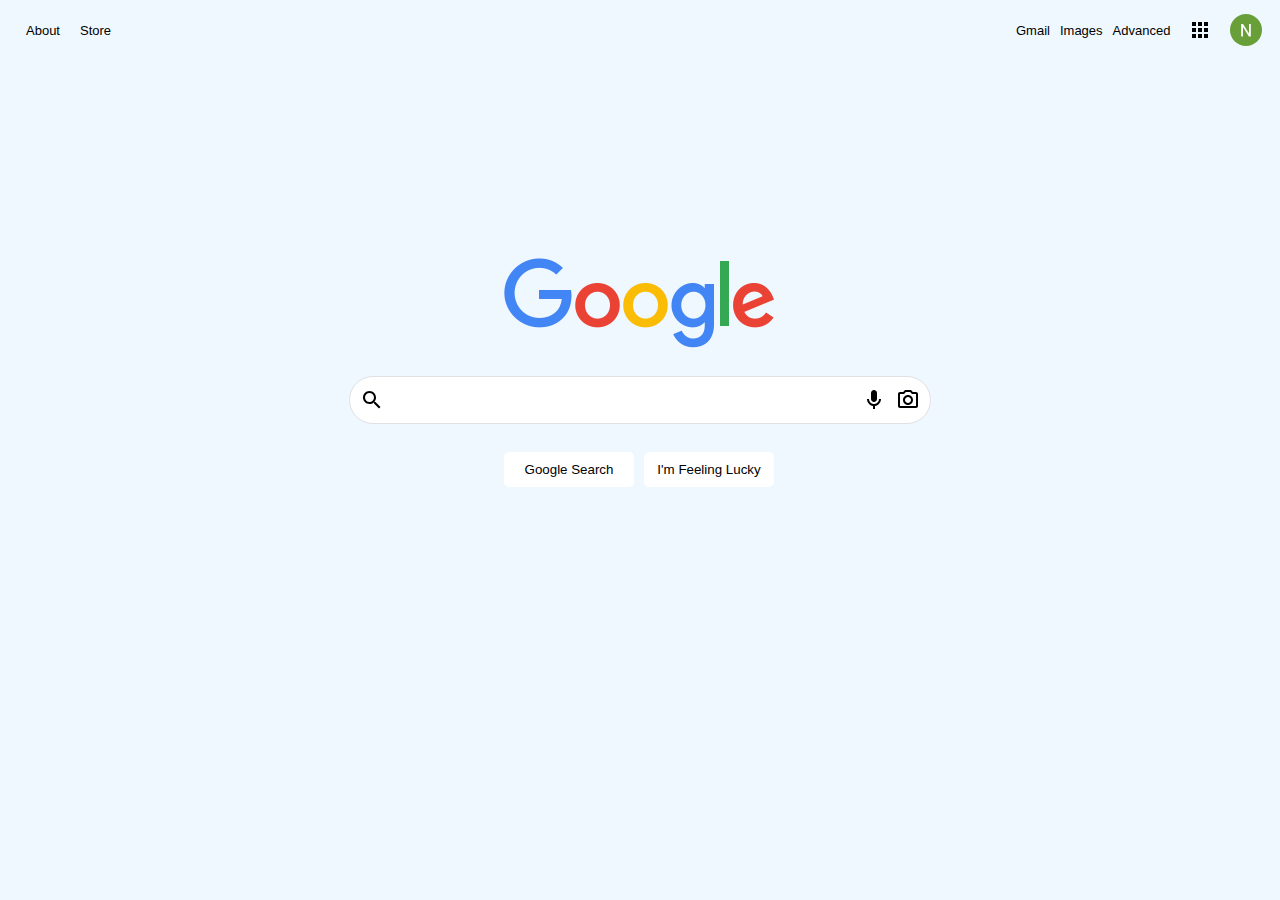
<file: index.html>
<!DOCTYPE html>
<html lang="en">
    <head>
      <meta charset="UTF-8">
      <meta name="viewport" content="width=device-width, initial-scale=1.0">
      <link rel="stylesheet" href="styles/shared.css">
      <link rel="stylesheet" href="styles/reg.css">
      <title>Google</title>
    </head>
    <body>
      <header id="header"> 
        <section id="left-section-header">
          <p id="about">About</p>
          <p id="store">Store</p>
        </section>
        <section id="right-section-header2">
          <p>Gmail</p>
          <a href="img-index.html">Images</a>
          <a href="adv-index.html">Advanced</a>
          <div id="apps-div">
            <img src="imgs/apps-icon.svg">
          </div>
          <img id="profile-img" src="imgs/my-channel.png">
        </section>
      </header>
      <main id="main">
        <img id="google-logo" src="imgs/google-logo.png">
        <form action="https://www.google.com/search">
          <div id="search-row">       
            <img id="search-icon" src="imgs/search-icon.svg">
            <input id="search-input" type="text" name="q">     
            <img id="mic-icon" src="imgs/mic-icon.svg">            
            <img id="camera-icon" src="imgs/camera-icon.svg">
          </div>
          <div id="search-buttons-div">
            <input id="search-button" type="submit" value="Google Search">
            <input id="search-button" type="submit" value="I'm Feeling Lucky" name="btnI">
          </div>
        </form>
      </main>
    </body>
</html>
</file>
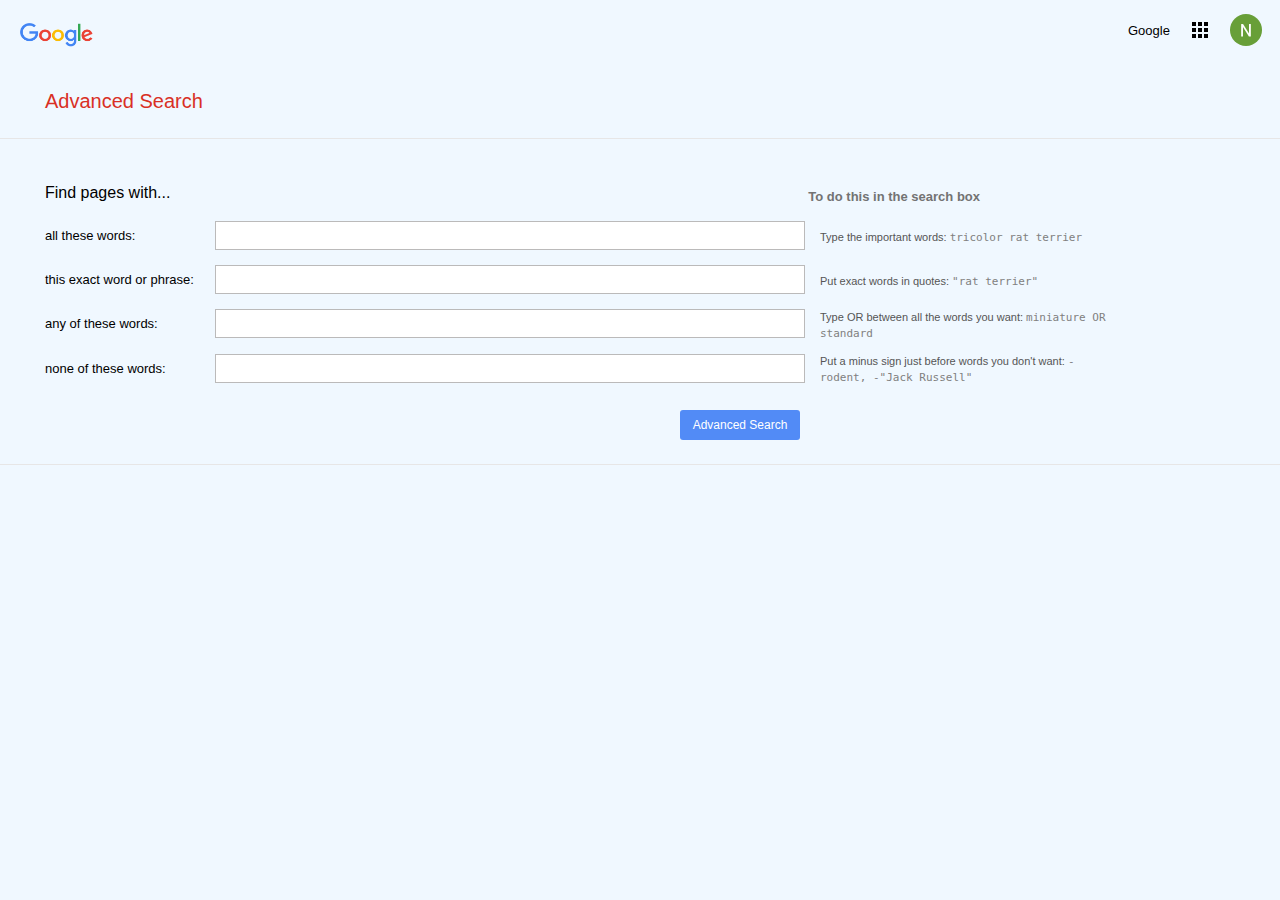
<file: adv-index.html>
<!DOCTYPE html>
<html lang="en">
  <head>
    <meta charset="UTF-8">
    <meta name="viewport" content="width=device-width, initial-scale=1.0">
    <link rel="stylesheet" href="styles/shared.css">
    <link rel="stylesheet" href="styles/adv.css">
    <title>Google Advanced Search</title>
  </head>
  <body>
    <header> 
      <img id="google-logo2" src="imgs/google-logo.png">
      <section id="right-section-header">
        <a href="index.html">Google</a>
        <div id="apps-div">
          <img src="imgs/apps-icon.svg">
        </div>
        <img id="profile-img" src="imgs/my-channel.png">
      </section>
    </header>
    <div id="title-div">
      <p id="title">Advanced Search</p>
    </div>
    <div id="direction-header-div">
      <p id="query-header">Find pages with...</p>
      <p id="direction-header">To do this in the search box</p>
    </div>
    <form id="form" action="https://www.google.com/search">
      <div class="query-div">
        <p class="query-category">all these words:</p>
        <input id="search-input" type="text" name="as_q">
        <div class="direction-example-div">
          <p class="direction">Type the important words: </p>
          <p class="example">tricolor rat terrier</p>
        </div>
      </div>
      <div class="query-div">
        <p class="query-category">this exact word or phrase:</p>
        <input id="search-input" type="text" name="as_epq">
        <div class="direction-example-div">
          <p class="direction">Put exact words in quotes: </p>
          <p class="example">"rat terrier"</p>
        </div>
      </div>
      <div class="query-div">
        <p class="query-category">any of these words:</p>
        <input id="search-input" type="text" name="as_oq">
        <div class="direction-example-div"> 
          <p class="direction">Type OR between all the words you want: </p>
          <p class="example">miniature OR standard</p>
        </div>
      </div>
      <div class="query-div">
        <p class="query-category">none of these words:</p>
        <input id="search-input" type="text" name="as_eq">
        <div class="direction-example-div"> 
          <p class="direction">Put a minus sign just before words you don't want: </p>
          <p class="example">-rodent, -"Jack Russell"</p>
        </div>
      </div>
      <div id="adv-search-button-div">
        <button id="adv-search-button" type="submit">Advanced Search</button>
      </div>
    </form>
  </body>
</html>
</file>
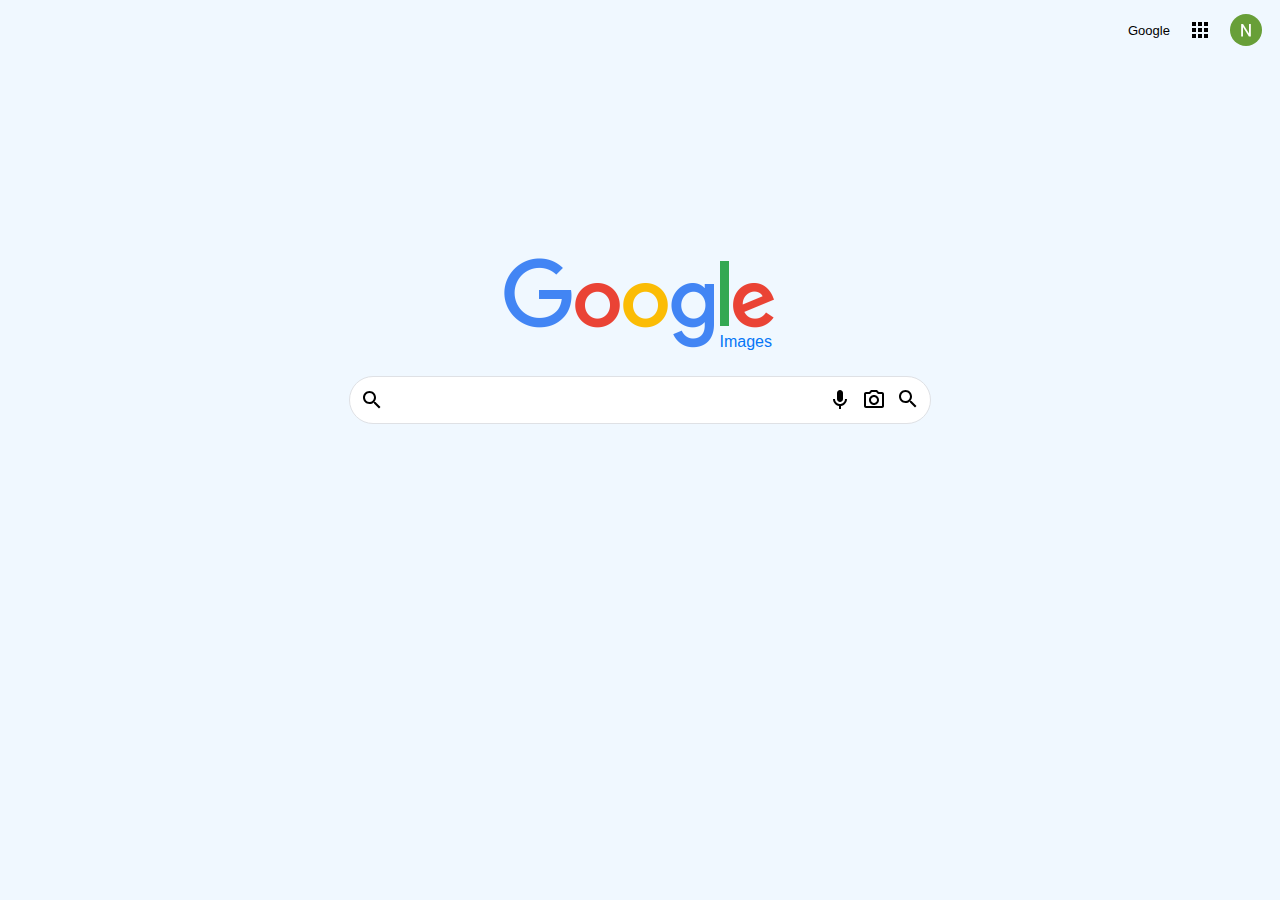
<file: img-index.html>
<!DOCTYPE html>
<html lang="en">
  <head>
    <meta charset="UTF-8">
    <meta name="viewport" content="width=device-width, initial-scale=1.0">
    <link rel="stylesheet" href="styles/shared.css">
    <link rel="stylesheet" href="styles/img.css">
    <title>Google Images</title>
  </head>
  <body>
    <header> 
      <section id="right-section-header">
        <a href="index.html">Google</a>
        <div id="apps-div">
          <img src="imgs/apps-icon.svg">
        </div>
        <img id="profile-img" src="imgs/my-channel.png">
      </section>
    </header>
    <main id="main">
      <div id="logo-div">
        <img id="google-logo" src="imgs/google-logo.png">
        <p id="images">Images</p>
      </div>
      <form action="https://www.google.com/search">
        <div id="search-row">     
          <img id="search-icon" src="imgs/search-icon.svg">
          <input id="search-input" type="text" name="q">     
          <img id="mic-icon" src="imgs/mic-icon.svg">            
          <img id="camera-icon" src="imgs/camera-icon.svg">
          <button id="search-button" type="submit" name="tbm" value="isch">
            <img src="imgs/search-icon.svg">
          </button>
        </div>
      </form>
    </main>
  </body>
</html>
</file>
<file: styles/shared.css>
body { 
  margin: 0;
  font-family: Arial, Sans Serif;
  font-size: 14px; 
  background-color: aliceblue;
}


a {
  color: black;
  text-decoration: none; 
  margin-left: 10px;
}


a:hover {
  cursor: pointer;
  text-decoration: underline;
}


p {
  font-size: 13px;
}


#right-section-header { 
  display: flex;
  align-items: center;
  width: 162px;
  font-size: 13px; 
}
 

#apps-div { 
  display: flex;
  align-items: center;
  justify-content: center;
  margin-left: 10px;
  margin-right: 10px;
  border-radius: 20px;
  width: 40px;
  height: 40px;
  cursor: pointer;

}


#apps-div:hover { 
  background-color: rgb(232, 232, 232);
}


#profile-img { 
  height: 32px;
  border-radius: 16px;
  margin-right: 18px;
  cursor: pointer;
}


#google-logo { 
  height: 92px;
  width: 272px;
  margin-bottom: 26px;
}


#search-row { 
  display: flex;
  align-items: center;
  flex-direction: row;
  height: 46px;
  width: 580px;
  border: 1px solid rgb(223, 225, 229);
  background-color: white;
  border-radius: 25px;
}


#search-icon {
  margin-left: 10px;
  margin-right: 10px;
}


#search-input { 
  border: none;
  outline: none;
  font-size: 16px;
  flex: 1;
} 


#mic-icon { 
  margin-left: 10px;
  cursor: pointer;  
}


#camera-icon { 
  margin-left: 10px;
  margin-right: 10px;
  cursor: pointer;
  
}
</file>
<file: styles/reg.css>
p:hover {
  cursor: pointer;
  text-decoration: underline;
}


#header { 
  display: flex;
  align-items: center;
  justify-content: space-between;
  height: 55px;
  padding-top: 2.5px;
}


#left-section-header {
  display: flex;
  align-items: center;
  margin-left: 26px;
}


#right-section-header2 { 
  display: flex;
  align-items: center;
  width: 264px;
  font-size: 13px; 
}


#store { 
  margin-left: 20px;
}


#main {
  display: flex;
  flex-direction: column;
  align-items: center;
  justify-content: center;
  height: 630px;
}


#search-buttons-div { 
  display: flex;
  justify-content: space-around;
  width: 280px;
  margin-left: 150px;
}


#search-button {
  margin-top: 28px;
  width: 130px;
  height: 35px;
  background-color: white;
  cursor: pointer; 
  border: none;
  border-radius: 5px;
}


#search-button:hover { 
  border: 1px solid rgb(223, 225, 229);
}
</file>
<file: styles/adv.css>
header { 
  display: flex;
  align-items: center;
  justify-content: space-between;
  height: 55px;
  padding-top: 2.5px;
}


#google-logo2 {
  width: 73px;
  margin-left: 20px; 
  margin-top: 10px;
}


#title-div {
  height: 80px;
  border-bottom: 1px solid rgb(231, 230, 230);
}


#title {
  display: inline-block;
  margin-left: 45px; 
  margin-top: 32px;
  font-size: 20px;
  color: #d93025; 
}


#direction-header-div {
  height: 75px;
  display: flex; 
  justify-content: space-between;
  max-width: 1170px;
}


#query-header { 
  display: inline-block;
  font-size: 16px;
  margin-left: 45px;
  margin-top: 45px;
}


#direction-header { 
  display: inline-block;
  font-size: 13px;
  color: rgb(115, 115, 115);
  font-weight: 700;
  margin-right: 190px;
  margin-top: 50px;
}


#form { 
  display: grid;
  height: 250px;
  border-bottom: 1px solid rgb(231, 230, 230);
}


.query-div { 
  display: flex; 
  flex-direction: row;
  align-items: center;
  padding-left: 45px;
  max-width: 1125px;  
}


.query-category { 
  width: 155px;
}


#search-input { 
  height: 25px; 
  flex: 1;
  margin-left: 15px;
  padding-left: 10px;
  border: 1px solid rgb(187, 186, 186);
  font-size: 13px;
}


.direction-example-div{
  width: 300px;
  margin-left: 15px;
  margin-right: 50px;
}


.direction { 
  display: inline;
  color: rgb(85, 85, 85);
  font-size: 11px;
}


.example { 
  display: inline;
  font-family: monospace;
  color: gray;
  font-size: 11px;
}


@media(max-width: 1070px) { 
  .direction-example-div {
    visibility: hidden;
  }

  #direction-header {
    visibility: hidden;
  }
}


#adv-search-button-div{
  display: flex;
  height: 50px;
  padding-top: 20px;
  padding-right: 370px;
  justify-content: right;
  max-width: 800px;
}


#adv-search-button{
  width: 120px;
  height: 30px;
  font-size: 12px;
  background-color: rgb(82, 139, 246);
  color: white;
  border: none;
  border-radius: 3px;
  cursor: pointer;
}
</file>
<file: styles/img.css>
header { 
  display: flex;
  justify-content: right;
  align-items: center;
  height: 55px;
  padding-top: 2.5px;  
}


#main {
  display: flex;
  flex-direction: column;
  align-items: center;
  justify-content: center;
  height: 567px;
}


#logo-div {
  display: flex;
  position: relative;
}


#images {
  margin-top: 70px; 
  position: absolute;
  right: 4px;
  top: 5px;
  font-size: 16px;
  color: rgb(6, 118, 246);
}


#search-button {
  cursor: pointer; 
  border: none;
  padding: 0px;
  margin-right: 10px;
  background-color: white;
}
</file>
